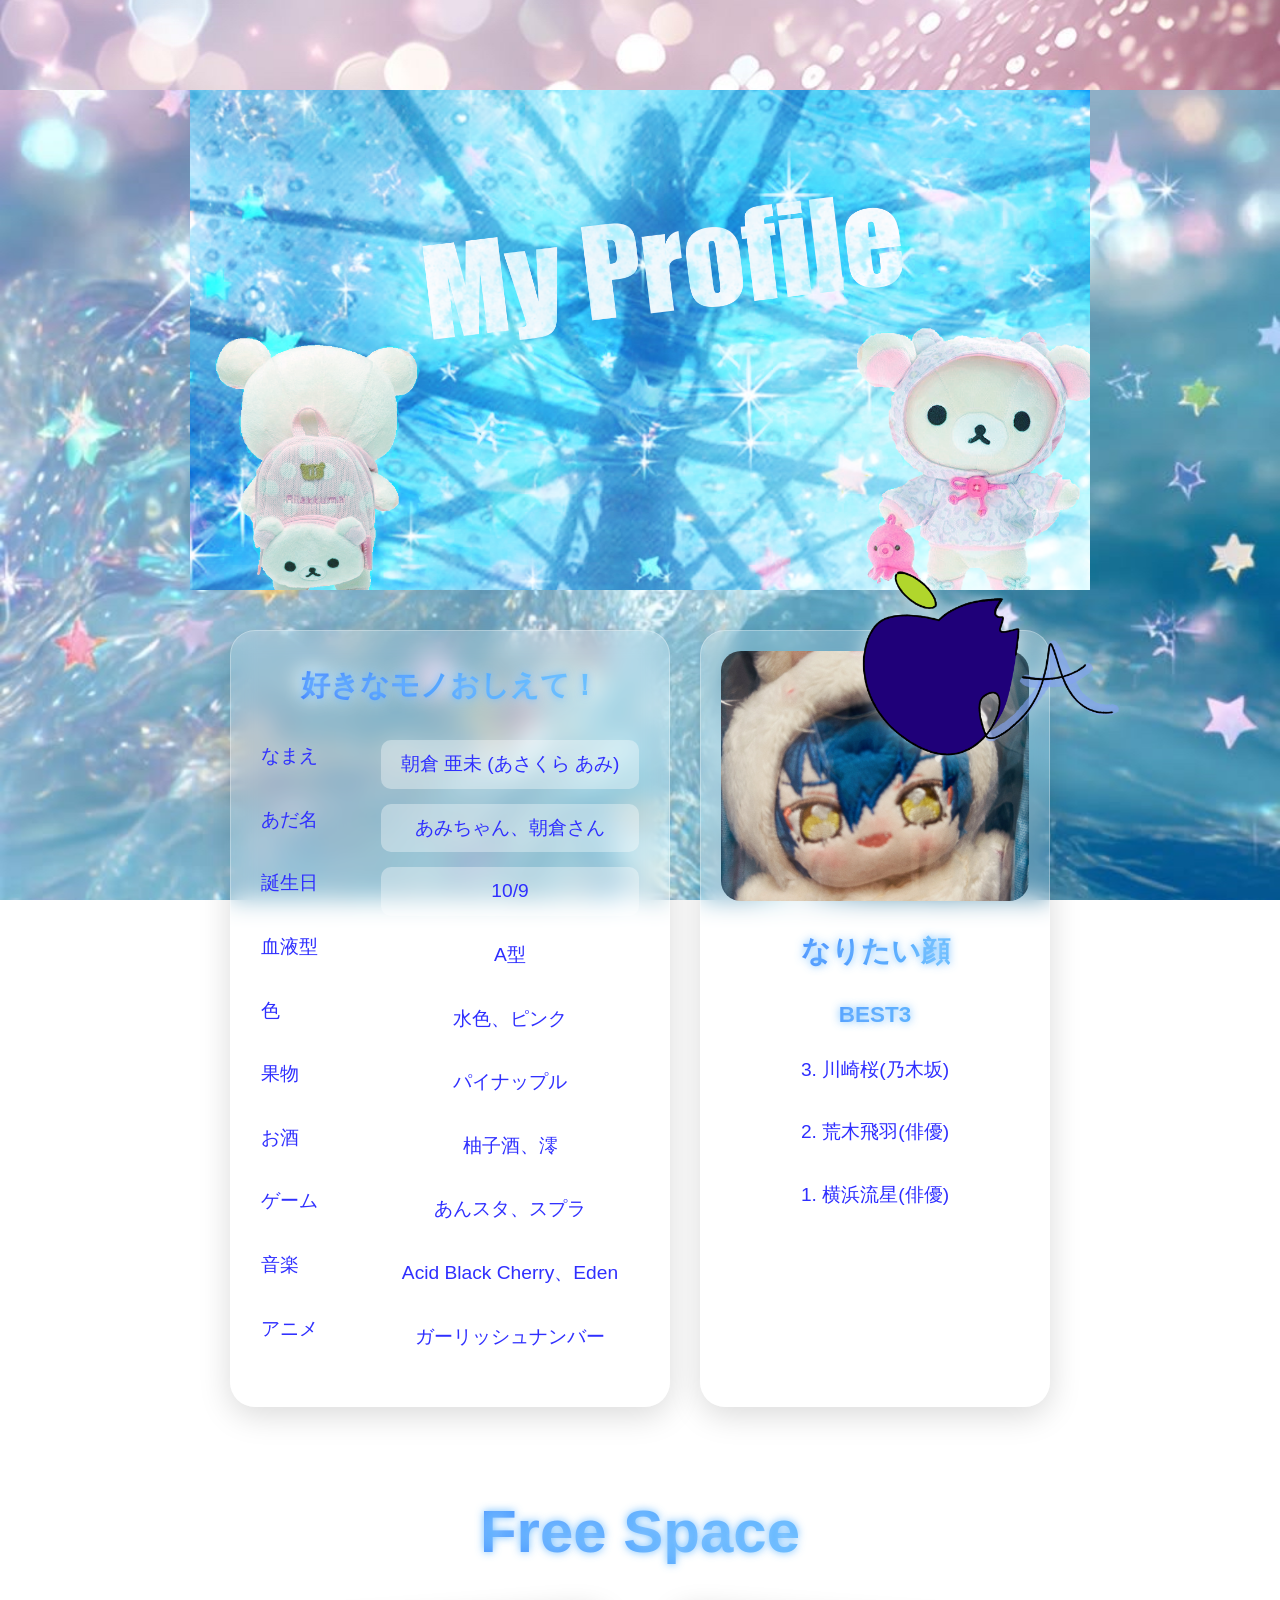
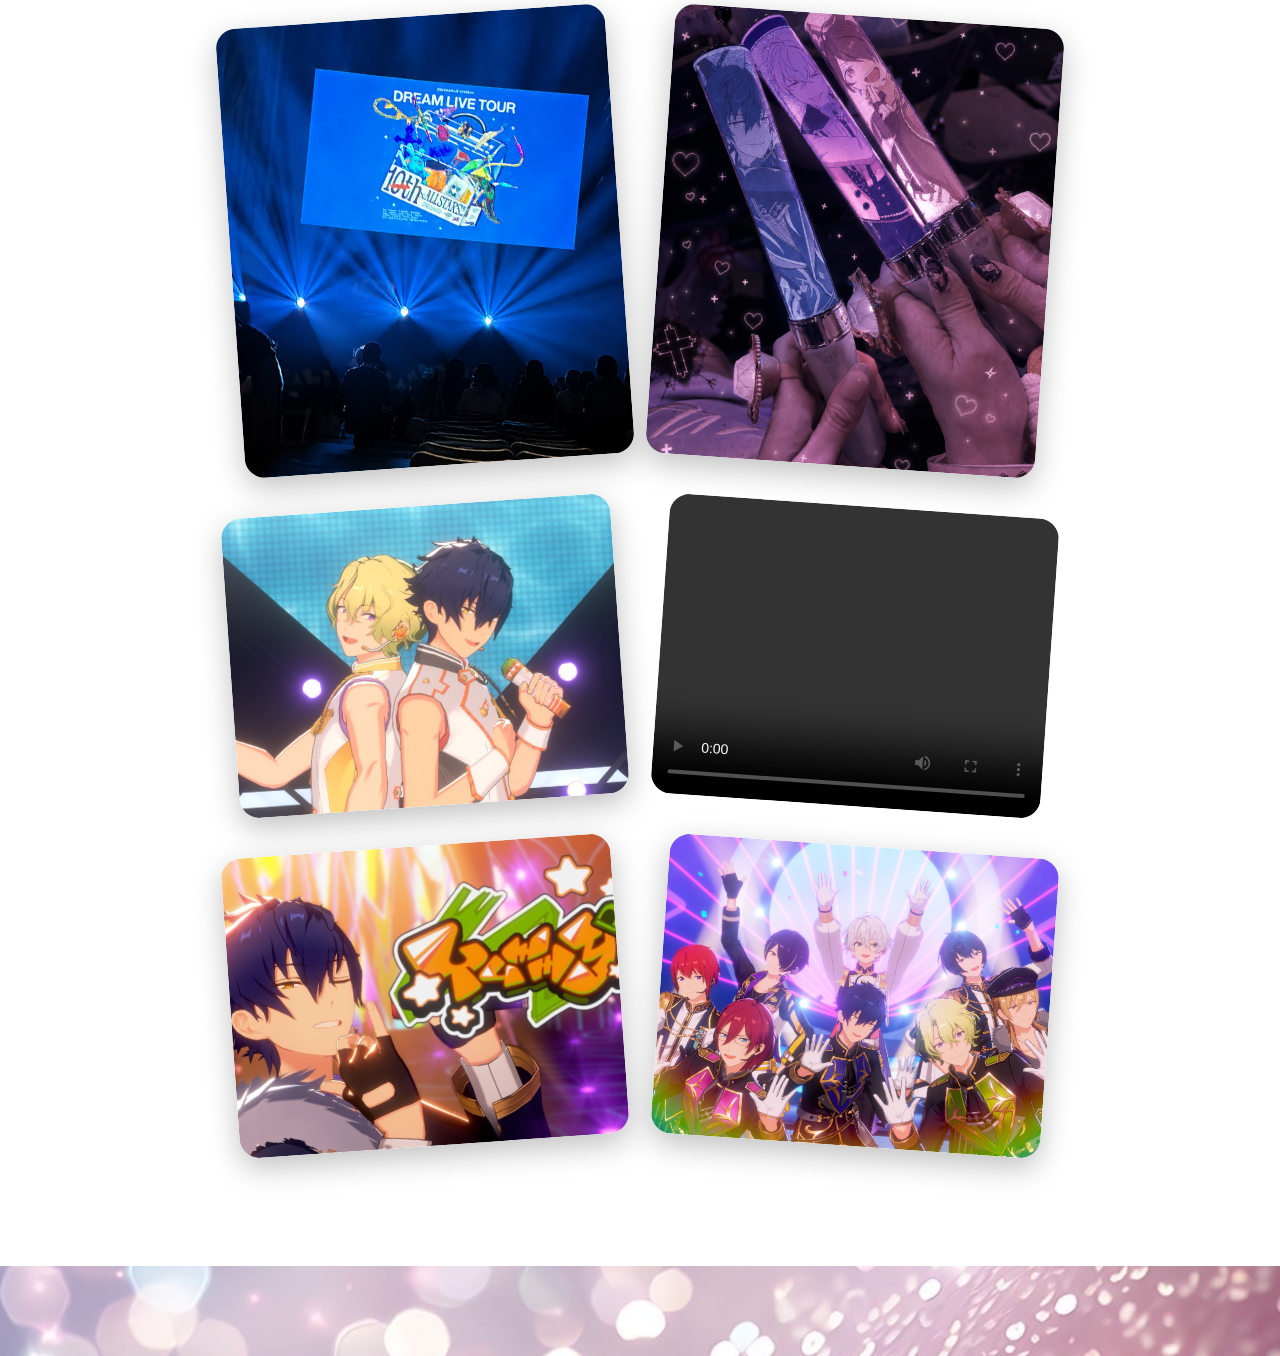
<file: student_asakura/index.html>
<!DOCTYPE html>
<html lang="ja">
<head>
<meta charset="UTF-8">
<meta name="viewport" content="width=device-width, initial-scale=1.0">
<title>My Profile</title>
<link rel="stylesheet" href="style.css">
<link rel="preconnect" href="https://fonts.googleapis.com">
<link rel="preconnect" href="https://fonts.gstatic.com" crossorigin>
<link href="https://fonts.googleapis.com/css2?family=M+PLUS+Rounded+1c:wght@400;700;800&display=swap" rel="stylesheet">
</head>

<body>

<div class="page">

<header class="header">

    <img src="images/Image (7).jpg" alt="">

</header>

    <section class="hero">

    <img src="images/main.png" alt="" class="hero-bg">
　　<img src="images/logo.png" style="width:200px;">


</section>
    <!-- プロフィールエリア -->
    <section class="profile-area">

        <div class="profile-card glass">

            <h2>好きなモノおしえて！</h2>
<div class="profile-list">

                <div class="row">
                    <span>なまえ</span>
                    <p>朝倉 亜未 (あさくら あみ)</p>
                </div>

                <div class="row">
                    <span>あだ名</span>
                    <p>あみちゃん、朝倉さん</p>
                </div>

                <div class="row">
                    <span>誕生日</span>
                    <p>10/9</p>
                </div>

                <div class="row">
                    <span>血液型</span>
                    <p>A型</p>
                </div>

                <div class="row">
                    <span>色</span>
                    <p>水色、ピンク</p>
                </div>

                <div class="row">
                    <span>果物</span>
                    <p>パイナップル</p>
                </div>

                <div class="row">
                    <span>お酒</span>
                    <p>柚子酒、澪</p>
                </div>

                <div class="row">
                    <span>ゲーム</span>
                    <p>あんスタ、スプラ</p>
                </div>

                <div class="row">
                    <span>音楽</span>
                    <p>Acid Black Cherry、Eden</p>
                </div>

                <div class="row">
                    <span>アニメ</span>
                    <p>ガーリッシュナンバー</p>
                </div>

            </div>
           
        </div>

        <!-- Favorite -->
        <div class="favorite-box glass">

            <img src="images/favorite.jpg" alt="">

            <h2>なりたい顔</h2>

            <div class="best3">

                <h3>BEST3</h3>

               <ul>
                    <li>3. 川崎桜(乃木坂)</li>
                    <li>2. 荒木飛羽(俳優)</li>
                    <li>1. 横浜流星(俳優)</li>
               </ul>
                

            </div>

        </div>

    </section>

    <!-- Free Space -->
    <section class="free-space">

        <h2>Free Space</h2>

        <div class="gallery">

        <div class="photo rotate-left">
    <img src="images/imagesphoto1.png" class="live">
   
        </div>

            <div class="photo rotate-right">
                <img src="images/53f78a11-e93c-46fc-a8f4-b58933ce1b68.png" class="penlight">
                
            </div>

            <div class="photo rotate-left">
                <img src="images/Image22.jpg">
                
            </div>

            <div class="photo rotate-right">
                <video src="images/MicrosoftTeams-video.mp4" controls></video>
                


            </div>

            <div class="photo rotate-left">
                <img src="images/Image (20).jpg">
                
            </div>

            <div class="photo rotate-right">
                <img src="images/Image 30.jpg">
               
            </div>

        </div>

    </section>

</div>

<!-- キラキラ -->
<div class="sparkle">
  <span>★</span>
  <span>☆</span>
  <span>★</span>
  <span>☆</span>
  <span>★</span>
  <span>☆</span>
  <span>★</span>
  <span>★</span>
  <span>★</span>
  <span>☆</span>
</div>

<script>
function createBunny(){

    const bunny = document.createElement("img");
    bunny.src = "images/Image (27).png";

    bunny.className = "bunny";

    bunny.style.left = Math.random() * 100 + "vw";

    // 少し大きめ
    const size = 70 + Math.random() * 30;
    bunny.style.width = size + "px";

    // ゆっくり落ちる（8～14秒）
    bunny.style.animationDuration = (8 + Math.random() * 6) + "s";

    document.getElementById("bunnies").appendChild(bunny);

    setTimeout(() => {
        bunny.remove();
    }, 15000);
}

setInterval(createBunny, 1000);
</script>
<div id="bunnies"></div>

<a href="#" class="page-image-link">
    <img src="images/logo.png" class="page-image" alt="ホームページ">
</a>


<footer class="footer">
    <img src="images/Image (7).jpg" alt="Footer">
</footer>

</body>
</html>
</file>
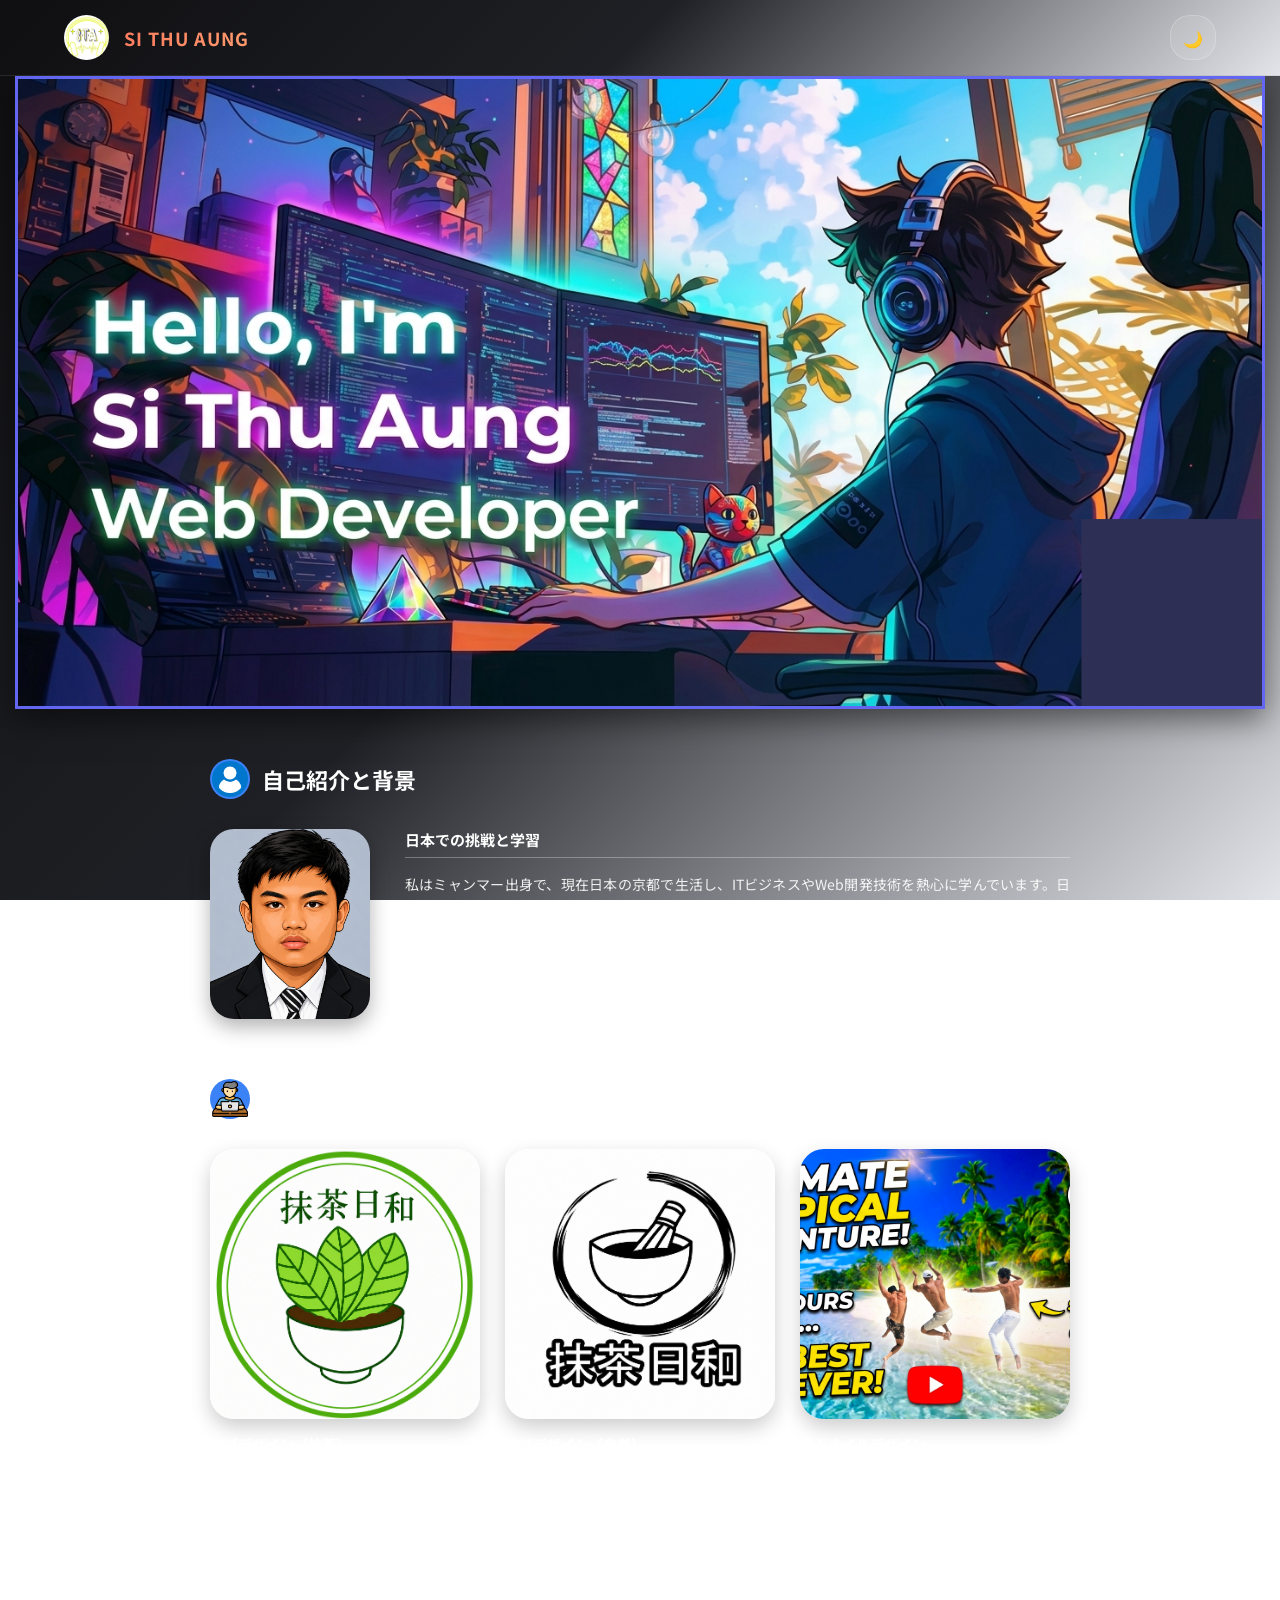
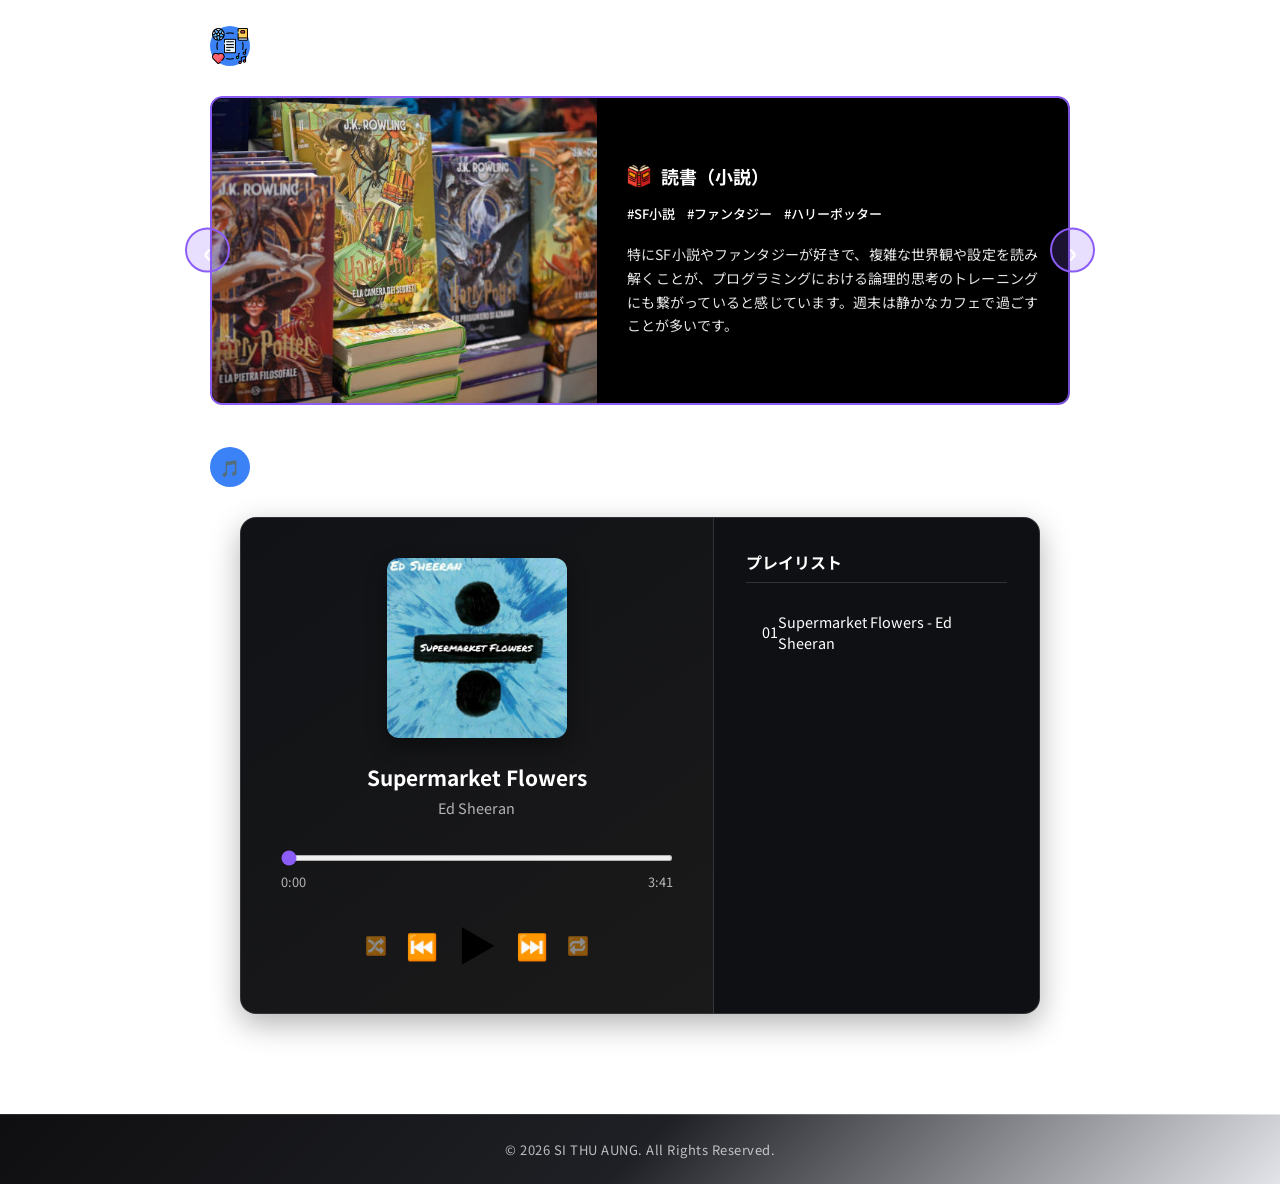
<file: student_SiThuAung/index.html>
<!DOCTYPE html>
<html lang="ja">
<head>
    <meta charset="UTF-8">
    <meta name="viewport" content="width=device-width, initial-scale=1.0">
    <title>Si Thu Aung - Portfolio</title>
    <script>document.documentElement.classList.add('js-enabled');</script>
    <link rel="stylesheet" href="css/style.css">
    <link rel="preconnect" href="https://fonts.googleapis.com">
    <link rel="preconnect" href="https://fonts.gstatic.com" crossorigin>
    <link href="https://fonts.googleapis.com/css2?family=Noto+Sans+JP:wght@400;500;700&display=swap" rel="stylesheet">
</head>
<body>
    <header class="main-header">
        <div class="header-container">
            <div class="logo-box">
                <img src="images/logo.png" alt="STA Logo">
            </div>
            <div class="header-name">SI THU AUNG</div>
        </div>
        <button id="theme-toggle" class="theme-btn" aria-label="Toggle Theme">
            <span class="mode-icon">🌙</span>
        </button>
    </header>

    <section class="hero-section">
        <div class="hero-image-wrapper">
            <img src="images/topimage.png" alt="Si Thu Aung - Web Developer" class="hero-bg">
        </div>
    </section>

    <div class="portfolio-container">
        <section class="profile-section">
            <div class="section-title-container">
                <div class="icon-circle">
                    <img src="images/logo1.png" alt="Profile Icon" class="title-icon">
                </div>
                <h2>自己紹介と背景</h2>
            </div>

            <div class="profile-content">
                <div class="profile-img-box">
                    <img src="images/profile.png" alt="Profile Image">
                </div>
                <div class="profile-text">
                    <h3>日本での挑戦と学習</h3>
                    <p>
                        私はミャンマー出身で、現在日本の京都で生活し、ITビジネスやWeb開発技術を熱心に学んでいます。日本に来てから、新しい文化や言語を学ぶことに日々挑戦しています。<br>
                        学習の主な焦点は、Webサイトの骨格を作るHTML/CSSと、動きや機能を与えるJavaScript、さらにC、Python、Javaなどのプログラミング言語です。開発を通じて、論理的な思考力と問題解決能力を磨いています。
                    </p>
                </div>
            </div>
        </section>
        <section class="works-section">
            <div class="section-title-container">
              <div class="icon-circle">
                    <img src="images/logo2.png" alt="Works Icon" class="title-icon">
                </div>
                <h2>作品</h2>
            </div>

            <div class="works-grid">
                <div class="work-item">
                    <div class="work-img-box">
                        <img src="images/work1.png" alt="ロゴデザイン（抹茶）">
                    </div>
                    <h4>ロゴデザイン（抹茶）</h4>
                    <p>Affinity Designerを使って抹茶のロゴを制作しました。シンプルで分かりやすいデザインを意識しています。</p>
                </div>

                <div class="work-item">
                    <div class="work-img-box">
                        <img src="images/work2.png" alt="自然のロゴデザイン">
                    </div>
                    <h4>ロゴデザイン（自然）</h4>
                    <p>自然をイメージしたロゴをデザインしました。色合いやバランスにこだわっています。</p>
                </div>

                <div class="work-item">
                    <div class="work-img-box">
                        <img src="images/work3.png" alt="サムネイルデザイン">
                    </div>
                    <h4>サムネイルデザイン</h4>
                    <p>動画用のサムネイルを作成しました。目を引くレイアウトとカラーを工夫しています。</p>
                </div>
            </div>
        </section>
        <section class="interests-section">
            <div class="divider-line"></div>
            
            <div class="section-title-container">
                <div class="icon-circle">
                    <img src="images/logo3.png" alt="Interests Icon" class="title-icon">
                </div>
                <h2>興味・趣味</h2>
            </div>

            <div class="slider-wrapper">
                <button class="slider-btn prev-btn" id="prev-slide" aria-label="Previous Slide">‹</button>

                <div class="slider-container">
                    <div class="slider-track" id="slider-track">
                        
                        
                        <div class="hobby-card">
                            <div class="hobby-img-box">
                                <img src="images/harrypotter.jpg" alt="読書">
                            </div>
                            <div class="hobby-info">
                                <div class="hobby-title">
                                    <img src="images/book.png" alt="Book Icon">
                                    <h3>読書（小説）</h3>
                                </div>
                                <div class="hobby-tags">
                                    <span>#SF小説</span>
                                    <span>#ファンタジー</span>
                                    <span>#ハリーポッター</span>
                                </div>
                                <p class="hobby-desc">
                                    特にSF小説やファンタジーが好きで、複雑な世界観や設定を読み解くことが、プログラミングにおける論理的思考のトレーニングにも繋がっていると感じています。週末は静かなカフェで過ごすことが多いです。
                                </p>
                            </div>
                        </div>

                        
                        <div class="hobby-card">
                            <div class="hobby-img-box">
                                <img src="images/One%20piece.jpg" alt="マンガ・アニメ">
                            </div>
                            <div class="hobby-info">
                                <div class="hobby-title">
                                    <img src="images/book.png" alt="Comic Icon">
                                    <h3>マンガ・アニメ</h3>
                                </div>
                                <div class="hobby-tags">
                                    <span>#ONE_PIECE</span>
                                    <span>#日本のカルチャー</span>
                                    <span>#リフレッシュ</span>
                                </div>
                                <p class="hobby-desc">
                                    日本のマンガやアニメも大好きで、特に「ONE PIECE」などの冒険物語にいつも刺激を受けています。物語を楽しみながら、日本語の日常会話や表現の勉強にも役立てています。
                                </p>
                            </div>
                        </div>

                    </div>
                </div>

                <button class="slider-btn next-btn" id="next-slide" aria-label="Next Slide">›</button>
            </div>
        </section>

        <section class="music-section">
            <div class="divider-line"></div>
            
            <div class="section-title-container">
                <div class="icon-circle music-zone-icon">🎵</div>
                <h2>Favorite Music</h2>
            </div>

            <div class="advanced-player-container">
                
                <div class="player-main-panel">
                    <div class="album-art-wrapper">
                        <img src="images/ed.jpg" alt="Album Art" id="player-album-art" class="album-art">
                        <div class="vinyl-record" id="vinyl-record"></div>
                    </div>
                    
                    <div class="player-meta">
                        <h3 id="track-title">Supermarket Flowers</h3>
                        <p id="track-artist">Ed Sheeran</p>
                    </div>

                    <div class="progress-area">
                        <input type="range" id="progress-bar" min="0" max="100" value="0">
                        <div class="time-stamps">
                            <span id="current-time">0:00</span>
                            <span id="duration-time">0:00</span>
                        </div>
                    </div>

                    <div class="player-controls-advanced">
                        <button id="audio-shuffle-btn" class="ctrl-sub-btn" aria-label="Shuffle">🔀</button>
                        <button id="audio-prev-btn" class="ctrl-main-btn" aria-label="Previous track">⏮️</button>
                        <button id="audio-play-btn" class="ctrl-main-btn play-trigger" aria-label="Play music">▶️</button>
                        <button id="audio-next-btn" class="ctrl-main-btn" aria-label="Next track">⏭️</button>
                        <button id="audio-repeat-btn" class="ctrl-sub-btn" aria-label="Repeat">🔁</button>
                    </div>
                </div>

                <div class="player-sidebar-playlist">
                    <h4>プレイリスト</h4>
                    <ul class="playlist-tracks" id="playlist-tracks">
                        <li class="active" data-src="images/Supermarket%20Flowers%20Lyrics%20-%20Ed%20Sheeran.mp3">
                            <span class="track-num">01</span>
                            <span class="track-name">Supermarket Flowers - Ed Sheeran</span>
                        </li>
                    </ul>
                </div>

            </div>

            <audio id="main-portfolio-audio" src="images/Supermarket%20Flowers%20Lyrics%20-%20Ed%20Sheeran.mp3" loop></audio>
        </section>
    </div>
    
    <footer class="main-footer">
        <p>&copy; 2026 SI THU AUNG. All Rights Reserved.</p>
    </footer>

    <script>
        const toggleBtn = document.getElementById('theme-toggle');
        const icon = toggleBtn.querySelector('.mode-icon');

        toggleBtn.addEventListener('click', () => {
            document.body.classList.toggle('light-mode');
            icon.textContent = document.body.classList.contains('light-mode') ? '☀️' : '🌙';
        });

        const track = document.getElementById('slider-track');
        const nextBtn = document.getElementById('next-slide');
        const prevBtn = document.getElementById('prev-slide');
        const sliderWrapper = document.querySelector('.slider-wrapper');
        const slideCount = track.children.length;
        let index = 0;
        let autoSlideTimer;

        function showSlide(newIndex) {
            index = (newIndex + slideCount) % slideCount;
            track.style.transform = `translateX(-${index * 100}%)`;
        }

        function startAutoSlide() {
            clearInterval(autoSlideTimer);
            autoSlideTimer = setInterval(() => showSlide(index + 1), 6000);
        }

        nextBtn.addEventListener('click', () => {
            showSlide(index + 1);
            startAutoSlide();
        });

        prevBtn.addEventListener('click', () => {
            showSlide(index - 1);
            startAutoSlide();
        });

        sliderWrapper.addEventListener('mouseenter', () => clearInterval(autoSlideTimer));
        sliderWrapper.addEventListener('mouseleave', startAutoSlide);
        startAutoSlide();
        const audio = document.getElementById('main-portfolio-audio');
        const playBtn = document.getElementById('audio-play-btn');
        const vinyl = document.getElementById('vinyl-record');
        const albumWrapper = document.querySelector('.album-art-wrapper');
        const progressBar = document.getElementById('progress-bar');
        const currentTimeSpan = document.getElementById('current-time');
        const durationTimeSpan = document.getElementById('duration-time');

        function formatTime(seconds) {
            if (!Number.isFinite(seconds)) return '0:00';
            const minutes = Math.floor(seconds / 60);
            const remainingSeconds = Math.floor(seconds % 60).toString().padStart(2, '0');
            return `${minutes}:${remainingSeconds}`;
        }

        playBtn.addEventListener('click', () => {
            if (audio.paused) {
                audio.play().then(() => {
                    playBtn.textContent = '⏸️';
                    playBtn.setAttribute('aria-label', 'Pause music');
                    playBtn.classList.add('playing');
                    vinyl.classList.add('rotating');
                    albumWrapper.classList.add('playing');
                }).catch(error => {
                    console.log('Audio play failed:', error);
                });
            } else {
                audio.pause();
                playBtn.textContent = '▶️';
                playBtn.setAttribute('aria-label', 'Play music');
                playBtn.classList.remove('playing');
                vinyl.classList.remove('rotating');
                albumWrapper.classList.remove('playing');
            }
        });

        audio.addEventListener('timeupdate', () => {
            if (audio.duration) {
                progressBar.value = (audio.currentTime / audio.duration) * 100;
                currentTimeSpan.textContent = formatTime(audio.currentTime);
            }
        });

        audio.addEventListener('loadedmetadata', () => {
            durationTimeSpan.textContent = formatTime(audio.duration);
        });

        audio.addEventListener('ended', () => {
            playBtn.textContent = '▶️';
            playBtn.classList.remove('playing');
            vinyl.classList.remove('rotating');
            albumWrapper.classList.remove('playing');
        });

        progressBar.addEventListener('input', () => {
            if (audio.duration) {
                audio.currentTime = (progressBar.value / 100) * audio.duration;
            }
        });
        const revealTargets = document.querySelectorAll(
            '.profile-section, .works-section, .interests-section, .music-section, .main-footer'
        );

        revealTargets.forEach(element => element.classList.add('scroll-reveal'));

        document.querySelectorAll('.work-item').forEach((item, itemIndex) => {
            item.style.setProperty('--reveal-delay', `${itemIndex * 120}ms`);
        });

        const revealObserver = new IntersectionObserver((entries, observer) => {
            entries.forEach(entry => {
                if (entry.isIntersecting) {
                    entry.target.classList.add('is-visible');
                    observer.unobserve(entry.target);
                }
            });
        }, {
            threshold: 0.14,
            rootMargin: '0px 0px -45px 0px'
        });

        revealTargets.forEach(element => revealObserver.observe(element));
        window.requestAnimationFrame(() => {
            document.body.classList.add('page-ready');
        });
    </script>
    
</body>
</html>
</file>
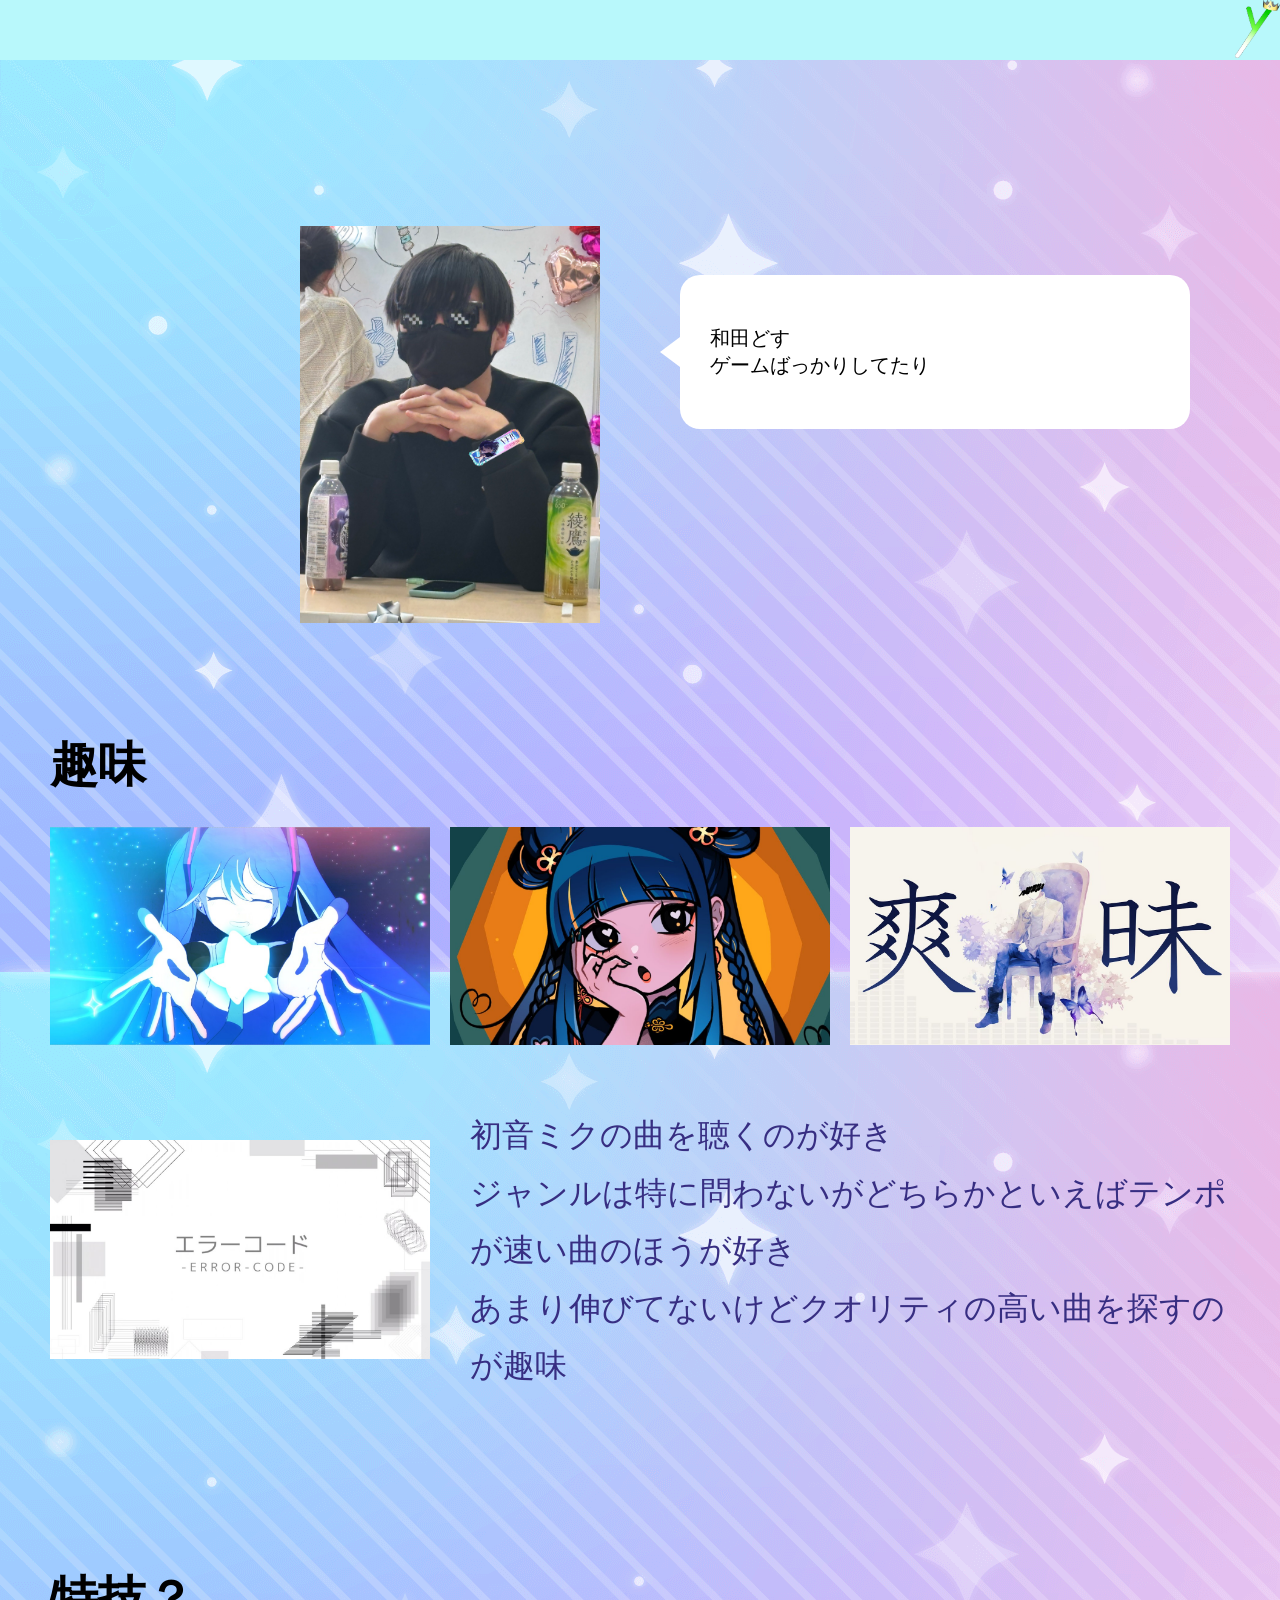
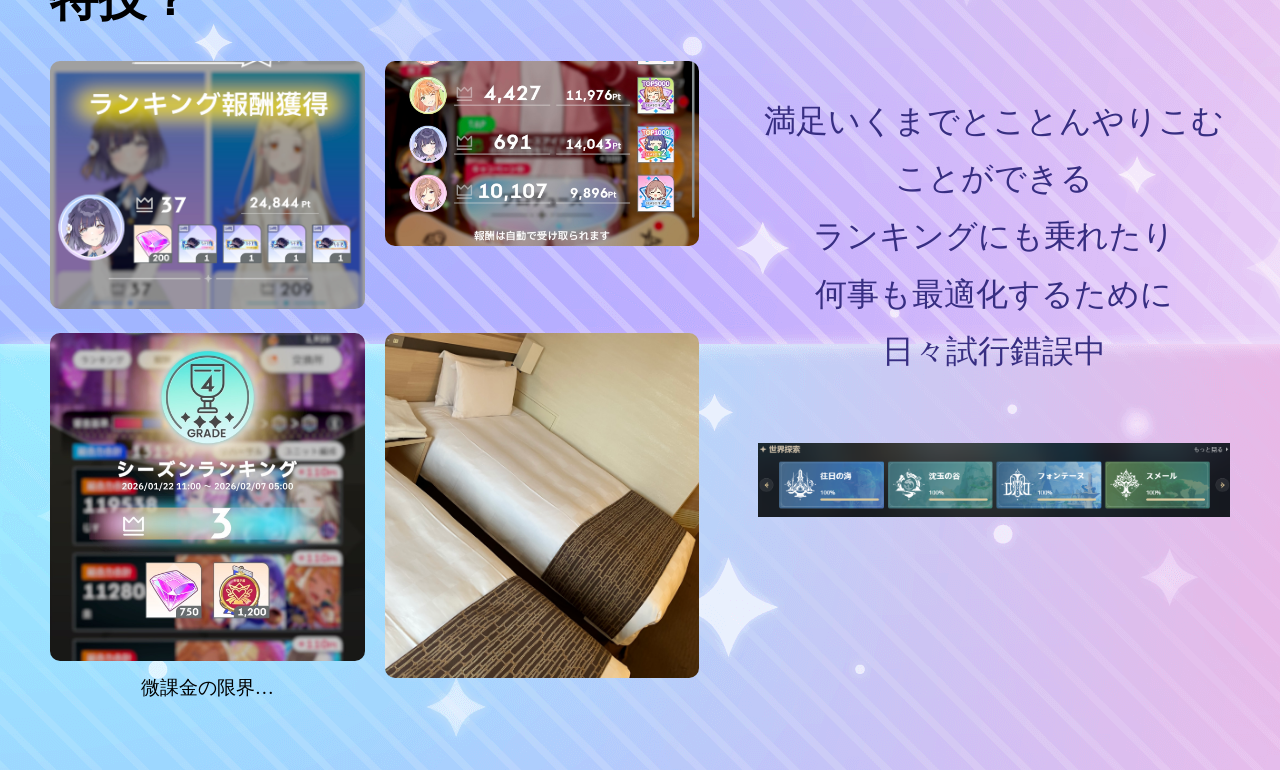
<file: student_wada/index.html>
<!DOCTYPE html>
<html lang="ja">
<head>
  <meta charset="UTF-8">
  <meta name="viewport" content="width=device-width, initial-scale=1.0">
  <title>自己紹介</title>
  <link rel="stylesheet" href="style.css">
</head>
<body>
  <div class="wrapper">
  <header>
    <h1>
      <img src="images/logo.png" alt="ロゴ">
    </h1>
    <div class="profile">
      <p>
        <img src="images/kao.png" alt="ヒーローイメージ">
      </p>

      <div class="speech">
        <p>
          和田どす<br>
          ゲームばっかりしてたり
        </p>
      </div>
    </div>
  </header> <main>
    <section class="hobby">
      <h2>趣味</h2>
      <div class="hobby-images">
        <a href="https://www.youtube.com/watch?v=wYlH_sR-8cA&list=RDwYlH_sR-8cA&start_radio=1" target="_blank">
          <img src="images/abelia.jpg" alt="楽曲1">
        </a>
        <a href="https://www.youtube.com/watch?v=-eDYT_20YhM&list=RD-eDYT_20YhM&start_radio=1" target="_blank">
          <img src="images/WARD%20ROMANCE.jpg" alt="楽曲2">
        </a>
        <a href="https://www.youtube.com/watch?v=dPMYjFmNxes&list=RDdPMYjFmNxes&start_radio=1" target="_blank">
          <img src="images/soumai.jpg" alt="楽曲3">
        </a>
      </div>
      
      <div class="hobby-content">
        <a href="https://www.youtube.com/watch?v=Ohxod1nuqvA&list=RDOhxod1nuqvA&start_radio=1" target="_blank">
          <img src="images/errorcode.jpg" alt="楽曲4">
        </a>

        <div class="hobby-text">
          <p>
            初音ミクの曲を聴くのが好き<br>
            ジャンルは特に問わないがどちらかといえばテンポが速い曲のほうが好き<br>
            あまり伸びてないけどクオリティの高い曲を探すのが趣味
          </p>
        </div>
      </div>
    </section>
    
    <section class="skill">
      <h2>特技？</h2>

        <div class="skill-container">

          <div class="skill-left">

      <div class="skill-box">
        <img src="images/37.png" alt="ランキング">
      </div>

      <div class="skill-box">
        <img src="images/691.jpg" alt="スコア">
      </div>

      <div class="skill-box">
        <img src="images/3i.jpg" alt="シーズンランキング">
        <p>微課金の限界…</p>
      </div>

      <div class="skill-box">
        <img src="images/bed.jpg" alt="ホテル">
      </div>

        </div>

      <div class="skill-right">
      <p>
        満足いくまでとことんやりこむことができる<br>
        ランキングにも乗れたり<br>
        何事も最適化するために<br>
        日々試行錯誤中
      </p>

      <img src="images/ziman.png" alt="ゲーム画面">
        </div>

      </div>
    </section>
  </main>
  </div>
</body>
</html>
</file>
<file: student_asakura/style.css>
html {
    scroll-behavior: smooth;
}
*{
    margin:0;
    padding:0;
    box-sizing:border-box;
}

body{
    font-family:"Yu Gothic",sans-serif;

    background:
    url(images/Image2.jpg) center/cover fixed;
    color:#2f2fff;

    margin: 0;
    padding: 0;
 width: 100%;
}

.page{
    max-width:900px;
    margin:auto;
}

/* ヘッダー */

.header{
    width: 100%;
    height: 90px;      /* ←高さ固定 */
    overflow: hidden;
}

.header img{
    width: 100%;       /* ←横いっぱい */
    height: 100%;      /* ←高さも合わせる */
    object-fit: cover; /* ←これが超重要（縦伸び防止） */
    display: block;
}

.header{
    width: 100vw;
    margin-left: calc(50% - 50vw);
}
.hero{
    position:relative;
    height:500px;
    overflow:hidden;
}

.hero img{
    width:100%;
    height:100%;
    object-fit:cover;
}

.hero h1{
    position:absolute;
    top:50%;
    left:50%;
    transform:translate(-50%,-50%);

    font-size:80px;
    color:white;
    font-weight:300;
    text-shadow:0 0 20px white;
}

/* ガラス風 */

.glass{
    background:rgba(255,255,255,0.18);

    backdrop-filter:blur(12px);

    border:1px solid rgba(255,255,255,0.3);

    border-radius:25px;

    box-shadow:
    0 8px 32px rgba(0,0,0,.15);
}

/* プロフィール */

.profile-area{
    display:grid;
    grid-template-columns:1fr 350px;
    gap:30px;

    padding:40px;
}

.profile-card{
    padding:30px;
}

.profile-card h2{
    text-align:center;
    margin-bottom:30px;
}

.row{
    display:flex;
    margin-bottom:15px;
}

.row span{
    width:120px;
}

.row p{
    flex:1;
    background:rgba(255,255,255,.35);
    padding:8px;
    border-radius:10px;
    text-align:center;
}

/* Favorite */

.favorite-box{
    padding:20px;
    text-align:center;
}

.favorite-box img{
    width:100%;
    height:250px;
    object-fit:cover;

    border-radius:20px;
    margin-bottom:15px;
}

.best3{
    margin-top:20px;
}

.best3 ul{
    list-style:none;
}

.best3 li{
    background:rgba(255,255,255,.4);
    padding:10px;
    margin:10px 0;
    border-radius:10px;
}

/* Free Space */

.free-space{
    padding:50px 40px 100px;
}

.free-space h2{
    text-align:center;
    color:white;
    font-size:60px;
    margin-bottom:50px;
}

/* ギャラリー */

.gallery{
    display:grid;
    grid-template-columns:repeat(2,1fr);
    gap:40px;
}

.photo{
    position:relative;
}

.photo img{
    width:100%;
    height:300px;
    object-fit:cover;

    display:block;

    border-radius:20px;

    box-shadow:
    0 10px 30px rgba(0,0,0,.25);
}

.photo img.penlight{
    height:450px;
}

.photo video{
    width:100%;
    height:300px;
    object-fit:cover;
    border-radius:20px;
    display:block;
}
ss
.photo span{

    position:absolute;
    top:-15px;
    left:10px;

    padding:10px 20px;

    background:rgba(180,140,255,.5);

    backdrop-filter:blur(8px);

    color:white;

    border-radius:30px;
}

.rotate-left{
    transform:rotate(-4deg);
}

.rotate-right{
    transform:rotate(4deg);
}

/* スマホ */

@media(max-width:768px){

    .profile-area{
        grid-template-columns:1fr;
    }

    .gallery{
        grid-template-columns:1fr;
    }

    .hero{
        height:300px;
    }

    .hero h1{
        font-size:50px;
    }

}
.photo img.live{
    height:450px;
    object-fit:cover;
}

.footer{
    width:100%;
    height:90px;
    overflow:hidden;
    margin-top:20px;
}

.footer img{
    width:100%;
    height:100%;
    object-fit:cover;
    display:block;
}

/* キラキラ全体 */
.sparkle{
    position:fixed;
    top:0;
    left:0;
    width:100%;
    height:100%;
    pointer-events:none;
    overflow:hidden;
    z-index:9999;
}

/* 星 */
.sparkle span{
    position:absolute;
    top:-50px;
    color:#ffffff;
    text-shadow:
        0 0 5px #fff,
        0 0 10px #b8f7ff,
        0 0 20px #7ee8ff;
    font-size:20px;
    animation:fall linear infinite;
}

/* 位置と時間 */
.sparkle span:nth-child(1){
    left:5%;
    animation-duration:7s;
    animation-delay:0s;
}
.sparkle span:nth-child(2){
    left:15%;
    animation-duration:9s;
    animation-delay:2s;
}
.sparkle span:nth-child(3){
    left:28%;
    animation-duration:8s;
}
.sparkle span:nth-child(4){
    left:40%;
    animation-duration:10s;
}
.sparkle span:nth-child(5){
    left:55%;
    animation-duration:7.5s;
}
.sparkle span:nth-child(6){
    left:68%;
    animation-duration:9s;
}
.sparkle span:nth-child(7){
    left:77%;
    animation-duration:8.5s;
}
.sparkle span:nth-child(8){
    left:86%;
    animation-duration:10s;
}
.sparkle span:nth-child(9){
    left:93%;
    animation-duration:7s;
}
.sparkle span:nth-child(10){
    left:50%;
    animation-duration:11s;
}

/* アニメーション */
@keyframes fall{
    0%{
        transform:translateY(-50px) rotate(0deg);
        opacity:0;
    }
    10%{
        opacity:1;
    }
    100%{
        transform:translateY(110vh) rotate(360deg);
        opacity:0;
    }
}
.page-image{
    position: fixed;
    right: 20px;      /* 右からの位置 */
    bottom: 80px;     /* フッターの上に浮かせる */

    width: 500px;     /* サイズ（ここ調整） */
    height: auto;
    
    z-index: 999;

    /* かわいくする */
    filter: drop-shadow(0 0 10px rgba(255,255,255,0.6));

    animation: float 3s ease-in-out infinite;
}

/* ふわふわ動く */
@keyframes float{
    0%,100%{ transform: translateY(0); }
    50%{ transform: translateY(-15px); }
}

.photo video{
    transition: transform 0.35s ease, filter 0.35s ease, box-shadow 0.35s ease;
    cursor: pointer;
}

/* ホバーでキラキラ強化 */
.photo video:hover{
    transform: scale(1.08);

    filter: brightness(1.2) contrast(1.1);

    box-shadow:
        0 0 10px #ffffff,
        0 0 20px #7ddcff,
        0 0 40px #b3f0ff,
        0 0 60px #e0f7ff;

    animation: sparkleGlow 1.5s infinite alternate;
}
h2,h3{
    background: linear-gradient(90deg,#1F5FFF,#4FAEFF,#9EE8FF,#FFFFFF);
    background-size: 200% auto;
    -webkit-background-clip: text;
    -webkit-text-fill-color: transparent;

    text-shadow:
        0 0 8px rgba(79,174,255,.8),
        0 0 18px rgba(255,255,255,.9);

    animation: shine 3s linear infinite;
}

@keyframes shine{
    from{
        background-position: 0% center;
    }
    to{
        background-position: 200% center;
    }
}
.glass{
    transition: all .3s ease;
}

.glass:hover{
    transform: translateY(-8px);
    box-shadow:
        0 15px 40px rgba(120,190,255,.35);
}
.glass{
    transition: all .3s ease;
}
.glass{
    position:relative;
    overflow:hidden;
}

.photo img{
    transition:.35s;
}

.photo img:hover{
    transform:scale(1.05);
    filter:brightness(1.08);

    box-shadow:
        0 0 12px #fff,
        0 0 25px #7ddcff;
}
#bunnies{
    position: fixed;
    inset: 0;
    pointer-events: none;
    overflow: hidden;
    z-index: 999;
}

.bunny{
    position: absolute;
    top: -100px;
    width: 30px;
    animation: fall linear forwards;
}

@keyframes fall{
    from{
        transform: translateY(-100px) rotate(0deg);
    }
    to{
        transform: translateY(110vh) rotate(360deg);
    }
}
/* プロフィールエリア内の見出し（h2, h3）以外の文字を一括で少し大きくする */
.profile-area div, 
.profile-area span, 
.profile-area p, 
.profile-area li {
    font-size: 1.2rem; 
    line-height: 1.7;  
}
/* --- りんごロゴのリンク設定 --- */
.page-image-link {
    position: fixed;
    right: 20px;      /* 右からの位置 */
    bottom: 80px;     /* フッターの上に浮かせる */
    z-index: 999;
    
    /* 元の画像にかかっていたアニメーションをリンク側に移す */
    animation: float 3s ease-in-out infinite;
    display: inline-block;
}

/* リンクで囲んだので、元の画像の固定位置を解除してサイズだけ指定 */
.page-image {
    position: static; 
    width: 500px;     /* サイズ調整 */
    height: auto;
    filter: drop-shadow(0 0 10px rgba(255,255,255,0.6));
    transition: filter 0.3s ease;
}

/* りんごロゴにマウスが乗ったときの演出（さらにキラキラ光る） */
.page-image-link:hover .page-image {
    filter: drop-shadow(0 0 20px rgba(125, 220, 255, 0.9)) brightness(1.2);
    cursor: pointer;
}
</file>
<file: student_SiThuAung/css/style.css>
:root {
    --card-bg: #111216;
    --border-color: rgba(255, 255, 255, 0.14);
    --text-muted: rgba(255, 255, 255, 0.68);
    --accent-color: #8b5cf6;
}


* {
    margin: 0;
    padding: 0;
    box-sizing: border-box;
    font-family: 'Noto Sans JP', sans-serif;
}

body {
    background: linear-gradient(135deg, #0f0f11 0%, #1f2025 50%, #e2e4e9 100%);
    background-attachment: fixed;
    color: #ffffff;
    display: flex;
    flex-direction: column;
    align-items: center;
}


.main-header {
    width: 100%;
    background: linear-gradient(135deg, #0f0f11 0%, #1f2025 50%, #e2e4e9 100%);
    padding: 15px 5%; 
    display: flex;
    justify-content: flex-start; 
    border-bottom: 1px solid rgba(255, 255, 255, 0.1);
}

.header-container {
    width: 100%;
    max-width: 1000px;
    display: flex;
    align-items: center;
    gap: 15px;
}

.logo-box {
    width: 45px;
    height: 45px;
    border-radius: 50%;
    overflow: hidden;
    background-color: #fff;
}

.logo-box img {
    width: 100%;
    height: 100%;
    object-fit: cover;
}

.header-name {
    font-size: 18px;
    font-weight: 700;
    letter-spacing: 1px;
    background: linear-gradient(to right, #ff7e5f, #feb47b);
    -webkit-background-clip: text;
    -webkit-text-fill-color: transparent;
}


.hero-section {
    width: 100%;
    max-width: 100%;
    margin: 0 0 50px 0;
    padding: 0 15px;
}

.hero-image-wrapper {
    position: relative;
    width: 100%;
    border-radius: 0;
    overflow: hidden;
    box-shadow: 0 10px 30px rgba(0, 0, 0, 0.5);
    border: 3px solid #6366f1;
}

.hero-bg {
    width: 100%;
    height: auto;
    display: block;
}

.hero-text-overlay {
    position: absolute;
    left: 5%;
    bottom: 15%;
    color: #ffffff;
    text-shadow: 2px 2px 10px rgba(0, 0, 0, 0.8);
}

.hero-text-overlay h1 {
    font-size: clamp(24px, 5vw, 48px);
    font-weight: 700;
    line-height: 1.2;
}

.highlight-name {
    background: linear-gradient(to right, #00f2fe, #4facfe);
    -webkit-background-clip: text;
    -webkit-text-fill-color: transparent;
    filter: drop-shadow(0 0 10px rgba(0,242,254,0.6));
}

.title-text {
    background: linear-gradient(to right, #b1ffcb, #a2e7ef);
    -webkit-background-clip: text;
    -webkit-text-fill-color: transparent;
    filter: drop-shadow(0 0 10px rgba(177,255,203,0.6));
}


.portfolio-container {
    width: 100%;
    max-width: 900px;
    padding: 0 20px 60px 20px;
}

.section-title-container {
    display: flex;
    align-items: center;
    gap: 12px;
    margin-bottom: 30px;
}

.title-icon {
    width: 36px;
    height: auto;
}

.icon-circle {
    width: 40px;
    height: 40px;
    background-color: #3b82f6;
    border-radius: 50%;
    display: flex;
    align-items: center;
    justify-content: center;
}

h2 {
    font-size: 22px;
    font-weight: 700;
}


.profile-section {
    margin-bottom: 60px;
}

.profile-content {
    display: flex;
    gap: 35px;
    align-items: flex-start;
}

.profile-img-box {
    width: 160px;
    height: 190px;
    flex-shrink: 0;
    border-radius: 24px;
    overflow: hidden;
    box-shadow: 0 8px 20px rgba(0,0,0,0.3);
  
}

.profile-img-box img {
    width: 100%;
    height: 100%;
    object-fit: cover;
  transition: transform 0.3s ease, filter 0.3s ease;
}
.profile-img-box:hover img {
    transform: scale(1.08); 
    filter: brightness(1.1); 
}
.profile-text {
    flex-grow: 1;
}

.profile-text h3 {
    font-size: 15px;
    font-weight: 700;
    margin-bottom: 15px;
    position: relative;
    padding-bottom: 8px;
}

.profile-text h3::after {
    content: '';
    position: absolute;
    left: 0;
    bottom: 0;
    width: 100%;
    height: 1px;
    background-color: rgba(255, 255, 255, 0.4);
}

.profile-text p {
    font-size: 14px;
    line-height: 1.7;
    color: rgba(255, 255, 255, 0.9);
    text-align: justify;
}


.works-section {
    margin-bottom: 60px;
}

.works-grid {
    display: flex;
    justify-content: space-between;
    gap: 25px;
}

.work-item {
    flex: 1;
    display: flex;
    flex-direction: column;
    transition: transform 0.35s ease, filter 0.35s ease;
}

.work-img-box {
    width: 100%;
    aspect-ratio: 1 / 1;
    border-radius: 24px;
    overflow: hidden;
    margin-bottom: 15px;
    background-color: #ffffff;
    box-shadow: 0 8px 20px rgba(0,0,0,0.2);
}

.work-img-box img {
    width: 100%;
    height: 100%;
    object-fit: cover;
  transition: transform 0.3s ease, filter 0.3s ease;
}
.work-img-box:hover img {
    transform: scale(1.08); 
    filter: brightness(1.1); 
}
.work-item h4 {
    font-size: 14px;
    font-weight: 700;
    margin-bottom: 12px;
}

.work-item p {
    font-size: 12px;
    line-height: 1.6;
    color: rgba(255, 255, 255, 0.8);
}
.work-item:hover {
    transform: translateY(-5px); 
}
.divider-line {
    width: 100%;
    height: 1px;
    border-top: 2px dashed rgba(255, 255, 255, 0.3); 
    margin-bottom: 40px;
  transition: transform 0.3s ease, box-shadow 0.3s ease;
}

.hobby-card {
    display: flex;
    width: 100%;
    background-color: #000000; 
    border: 2px solid #8b5cf6; 
    border-radius: 12px;
    overflow: hidden;
    box-shadow: 0 10px 25px rgba(0,0,0,0.4);
  transition: transform 0.3s ease, box-shadow 0.3s ease;
}
.hobby-card:hover {
    transform: translateY(-3px);
    box-shadow: 0 15px 30px rgba(139, 92, 246, 0.4); 
}
.hobby-img-box {
    width: 45%; 
    flex-shrink: 0;
}

.hobby-img-box img {
    width: 100%;
    height: 100%;
    object-fit: cover;
  transition: transform 0.4s ease, filter 0.3s ease;
}
.hobby-img-box:hover img {
    transform: scale(1.05); 
    filter: contrast(1.05); 
}
.hobby-info {
    padding: 30px;
    display: flex;
    flex-direction: column;
    justify-content: center;
}

.hobby-title {
    display: flex;
    align-items: center;
    gap: 10px;
    margin-bottom: 15px;
}

.hobby-title img {
    width: 24px;
    height: auto;
}

.hobby-title h3 {
    font-size: 18px;
    font-weight: 700;
}

.hobby-tags {
    display: flex;
    gap: 12px;
    margin-bottom: 20px;
}

.hobby-tags span {
    font-size: 13px;
    font-weight: 500;
    color: #ffffff;
}

.hobby-desc {
    font-size: 14px;
    line-height: 1.7;
    color: rgba(255, 255, 255, 0.9);
    text-align: justify;
}


.main-footer {
    width: 100%;
    background: linear-gradient(135deg, #0f0f11 0%, #1f2025 50%, #e2e4e9 100%);
    padding: 25px;
    text-align: center;
    border-top: 1px solid rgba(255, 255, 255, 0.1);
    margin-top: 40px;
}

.main-footer p {
    font-size: 13px;
    color: rgba(255, 255, 255, 0.7);
    letter-spacing: 0.5px;
}
.theme-btn {
    margin-left: auto; 
    background: rgba(255, 255, 255, 0.1);
    border: 1px solid rgba(255, 255, 255, 0.2);
    padding: 8px 12px;
    border-radius: 20px;
    cursor: pointer;
    color: #fff;
    font-size: 16px;
    transition: all 0.3s ease;
    display: flex;
    align-items: center;
    justify-content: center;
}

.theme-btn:hover {
    background: rgba(255, 255, 255, 0.2);
    transform: scale(1.05);
}



body.light-mode {
    background: linear-gradient(135deg, #f4f5f7 0%, #e2e4e9 50%, #ffffff 100%);
    color: #1f2025; 
}

body.light-mode .main-header {
    background-color: #ffffff;
    border-bottom: 1px solid rgba(0, 0, 0, 0.1);
}

body.light-mode .theme-btn {
    background: rgba(0, 0, 0, 0.05);
    border: 1px solid rgba(0, 0, 0, 0.1);
    color: #000;
}

body.light-mode p, 
body.light-mode .work-item p,
body.light-mode .hobby-desc {
    color: #4a4b50; 
}

body.light-mode h2,
body.light-mode .work-item h4,
body.light-mode .hobby-title h3 {
    color: #000000;
}

body.light-mode .hobby-card {
    background-color: #ffffff; 
    border: 2px solid #6366f1;  
    box-shadow: 0 10px 25px rgba(0,0,0,0.05);
}

body.light-mode .hobby-tags span {
    color: #4f46e5; 
}

body.light-mode .divider-line {
    border-top: 2px dashed rgba(0, 0, 0, 0.2);
}

body.light-mode .main-footer {
    background: #e2e4e9;
    border-top: 1px solid rgba(0, 0, 0, 0.1);
}

body.light-mode .main-footer p {
    color: #555;
}

.slider-wrapper {
    position: relative;
    display: flex;
    align-items: center;
    width: 100%;
}

.slider-container {
    width: 100%;
    overflow: hidden; 
    border-radius: 12px;
}

.slider-track {
    display: flex;
    width: 100%;
    transition: transform 0.5s cubic-bezier(0.4, 0, 0.2, 1); 
}

.hobby-card {
    flex: 0 0 100%; 
    display: flex;
    background-color: #000000;
    border: 2px solid #8b5cf6;
    overflow: hidden;
    box-shadow: 0 10px 25px rgba(0,0,0,0.4);
}


.slider-btn {
    position: absolute;
    top: 50%;
    transform: translateY(-50%);
    width: 45px;
    height: 45px;
    background-color: rgba(139, 92, 246, 0.2);
    border: 2px solid #8b5cf6;
    color: #ffffff;
    font-size: 28px;
    font-weight: bold;
    border-radius: 50%;
    cursor: pointer;
    z-index: 10;
    display: flex;
    align-items: center;
    justify-content: center;
    transition: all 0.3s ease;
}

.slider-btn:hover {
    background-color: #8b5cf6;
    box-shadow: 0 0 15px rgba(139, 92, 246, 0.6);
}

.prev-btn {
    left: -25px; 
}

.next-btn {
    right: -25px; 
}


body.light-mode .slider-btn {
    background-color: rgba(99, 102, 241, 0.1);
    border: 2px solid #6366f1;
    color: #6366f1;
}

body.light-mode .slider-btn:hover {
    background-color: #6366f1;
    color: #ffffff;
}

.advanced-player-container {
    display: flex;
    background-color: var(--card-bg);
    border: 1px solid var(--border-color);
    border-radius: 16px;
    overflow: hidden;
    max-width: 800px;
    margin: 0 auto;
    box-shadow: 0 10px 30px rgba(0,0,0,0.3);
}
.player-main-panel {
    flex: 1.2;
    padding: 2.5rem;
    display: flex;
    flex-direction: column;
    align-items: center;
    border-right: 1px solid var(--border-color);
    background: linear-gradient(145deg, var(--card-bg), #1a1a1a);
}

body.light-mode .player-main-panel {
    background: linear-gradient(145deg, var(--card-bg), #f0f2f5);
}
.album-art-wrapper {
    position: relative;
    width: 180px;
    height: 180px;
    margin-bottom: 1.5rem;
}

.album-art {
    width: 100%;
    height: 100%;
    object-fit: cover;
    border-radius: 12px;
    box-shadow: 0 8px 20px rgba(0,0,0,0.4);
    z-index: 2;
    position: relative;
}
.album-art.spinning {
    animation: rotateArt 12s linear infinite;
}

@keyframes rotateArt {
    from { transform: rotate(0deg); }
    to { transform: rotate(360deg); }
}

.player-meta {
    text-align: center;
    margin-bottom: 1.5rem;
    width: 100%;
}

.player-meta h3 {
    font-size: 1.3rem;
    font-weight: 700;
    margin-bottom: 0.3rem;
}

.player-meta p {
    color: var(--text-muted);
    font-size: 0.9rem;
}

.progress-area {
    width: 100%;
    margin-bottom: 1.5rem;
}

.progress-area input[type="range"] {
    width: 100%;
    accent-color: var(--accent-color);
    cursor: pointer;
    height: 6px;
    border-radius: 3px;
}

.time-stamps {
    display: flex;
    justify-content: space-between;
    font-size: 0.8rem;
    color: var(--text-muted);
    margin-top: 0.4rem;
}

/* ボタンまわり */
.player-controls-advanced {
    display: flex;
    align-items: center;
    gap: 1.2rem;
}

.ctrl-main-btn {
    background: none;
    border: none;
    font-size: 1.6rem;
    cursor: pointer;
    transition: transform 0.1s, opacity 0.2s;
}

.play-trigger {
    font-size: 2.5rem;
}

.ctrl-sub-btn {
    background: none;
    border: none;
    font-size: 1.1rem;
    cursor: pointer;
    opacity: 0.5;
    transition: opacity 0.2s;
}

.ctrl-sub-btn.active {
    opacity: 1;
    text-shadow: 0 0 8px var(--accent-color);
}

.ctrl-main-btn:hover, .ctrl-sub-btn:hover {
    transform: scale(1.1);
}

.player-sidebar-playlist {
    flex: 0.8;
    padding: 2rem;
    background-color: rgba(0,0,0,0.1);
    display: flex;
    flex-direction: column;
}

body.light-mode .player-sidebar-playlist {
    background-color: rgba(0,0,0,0.02);
}

.player-sidebar-playlist h4 {
    margin-bottom: 1rem;
    font-size: 1rem;
    border-bottom: 1px solid var(--border-color);
    padding-bottom: 0.5rem;
}

.playlist-tracks {
    list-style: none;
    overflow-y: auto;
    max-height: 280px;
}

.playlist-tracks li {
    padding: 0.75rem 1rem;
    border-radius: 8px;
    cursor: pointer;
    font-size: 0.9rem;
    display: flex;
    justify-content: space-between;
    align-items: center;
    transition: background 0.2s;
    margin-bottom: 0.3rem;
}

.playlist-tracks li:hover {
    background-color: var(--border-color);
}

.playlist-tracks li.active-track {
    background-color: var(--accent-color);
    color: white;
    font-weight: 500;
}

@media (max-width: 768px) {
    .advanced-player-container {
        flex-direction: column;
    }
    .player-main-panel {
        border-right: none;
        border-bottom: 1px solid var(--border-color);
    }
}

@media (max-width: 768px) {
    .hobby-card {
        flex-direction: column;
    }
    
    .prev-btn { left: 5px; }
    .next-btn { right: 5px; }
}
@media (max-width: 768px) {
    .hero-text-overlay {
        bottom: 8%;
        left: 5%;
    }
    .profile-content {
        flex-direction: column;
        align-items: center;
        text-align: center;
    }
    .profile-text h3::after {
        left: 50%;
        transform: translateX(-50%);
        width: 50%;
    }
    .works-grid {
        flex-direction: column;
        gap: 40px;
    }
    .work-img-box {
        max-width: 250px;
        margin: 0 auto 15px auto;
    }
    .work-item h4, .work-item p {
        text-align: center;
    }
    
}
html {
    scroll-behavior: smooth;
}

body {
    overflow-x: hidden;
    transition: background 0.45s ease, color 0.35s ease;
}

body.light-mode {
    --card-bg: #ffffff;
    --border-color: rgba(31, 32, 37, 0.14);
    --text-muted: #65676d;
    --accent-color: #6366f1;
}

.main-header {
    position: relative;
    z-index: 100;
    transition: transform 0.7s cubic-bezier(0.22, 1, 0.36, 1),
                opacity 0.7s ease,
                background 0.45s ease;
}

.js-enabled .main-header {
    opacity: 0;
    transform: translateY(-100%);
}

.js-enabled body.page-ready .main-header {
    opacity: 1;
    transform: translateY(0);
}

.logo-box {
    transition: transform 0.35s ease, box-shadow 0.35s ease;
}

.logo-box:hover {
    transform: rotate(-7deg) scale(1.08);
    box-shadow: 0 0 20px rgba(99, 102, 241, 0.55);
}

.header-name {
    background-size: 200% auto;
    animation: headerGradient 5s linear infinite;
}

@keyframes headerGradient {
    to { background-position: 200% center; }
}

.theme-btn:active {
    transform: scale(0.92) rotate(12deg);
}
.hero-image-wrapper {
    isolation: isolate;
    transition: box-shadow 0.4s ease, border-color 0.4s ease;
}

.js-enabled .hero-image-wrapper {
    opacity: 0;
    transform: translateY(24px) scale(0.985);
}

.js-enabled body.page-ready .hero-image-wrapper {
    animation: heroEnter 1s 0.18s cubic-bezier(0.22, 1, 0.36, 1) forwards;
}

.hero-image-wrapper::after {
    content: '';
    position: absolute;
    inset: 0;
    z-index: 2;
    pointer-events: none;
    background: linear-gradient(
        115deg,
        transparent 25%,
        rgba(255, 255, 255, 0.16) 43%,
        transparent 60%
    );
    transform: translateX(-130%);
    animation: heroShine 6.5s 1.5s ease-in-out infinite;
}

.hero-bg {
    transform: scale(1.015);
    animation: heroBreath 10s ease-in-out infinite alternate;
}

@keyframes heroEnter {
    to {
        opacity: 1;
        transform: translateY(0) scale(1);
    }
}

@keyframes heroBreath {
    from { transform: scale(1.015); }
    to { transform: scale(1.055); }
}

@keyframes heroShine {
    0%, 65% { transform: translateX(-130%); }
    82%, 100% { transform: translateX(130%); }
}
.js-enabled .scroll-reveal {
    opacity: 0;
    transform: translateY(45px);
    filter: blur(5px);
    transition: opacity 0.8s ease,
                transform 0.8s cubic-bezier(0.22, 1, 0.36, 1),
                filter 0.8s ease;
}

.js-enabled .scroll-reveal.is-visible {
    opacity: 1;
    transform: translateY(0);
    filter: blur(0);
}

.section-title-container .icon-circle {
    transition: transform 0.35s ease, box-shadow 0.35s ease;
}

.scroll-reveal.is-visible .section-title-container .icon-circle {
    animation: iconPop 0.65s 0.15s cubic-bezier(0.34, 1.56, 0.64, 1) both;
}

.section-title-container:hover .icon-circle {
    transform: rotate(8deg) scale(1.08);
    box-shadow: 0 0 18px rgba(59, 130, 246, 0.55);
}

@keyframes iconPop {
    0% { transform: scale(0.45) rotate(-18deg); opacity: 0; }
    100% { transform: scale(1) rotate(0); opacity: 1; }
}

/* Profile motion */
.profile-img-box {
    transition: transform 0.4s ease, box-shadow 0.4s ease;
}

.profile-img-box:hover {
    transform: translateY(-7px) rotate(-1deg);
    box-shadow: 0 16px 32px rgba(0, 0, 0, 0.36);
}

.profile-text h3::after {
    transition: clip-path 0.7s ease;
}

.js-enabled .profile-section:not(.is-visible) .profile-text h3::after {
    clip-path: inset(0 100% 0 0);
}

.profile-section.is-visible .profile-text h3::after {
    clip-path: inset(0 0 0 0);
}

/* Work cards reveal one by one */
.js-enabled .works-section .work-item {
    opacity: 0;
    transform: translateY(28px);
    transition: opacity 0.65s ease var(--reveal-delay, 0ms),
                transform 0.65s cubic-bezier(0.22, 1, 0.36, 1) var(--reveal-delay, 0ms),
                filter 0.35s ease;
}

.js-enabled .works-section.is-visible .work-item {
    opacity: 1;
    transform: translateY(0);
}

.js-enabled .works-section.is-visible .work-item:hover,
.work-item:hover {
    transform: translateY(-9px);
    filter: drop-shadow(0 14px 18px rgba(0, 0, 0, 0.2));
}

.work-img-box {
    transition: transform 0.35s ease, box-shadow 0.35s ease;
}

.work-item:hover .work-img-box {
    transform: scale(1.015);
    box-shadow: 0 15px 30px rgba(99, 102, 241, 0.25);
}

/* Slider interaction */
.slider-track {
    will-change: transform;
}

.slider-btn:active {
    transform: translateY(-50%) scale(0.88);
}

.hobby-tags span {
    display: inline-block;
    transition: transform 0.25s ease, text-shadow 0.25s ease;
}

.hobby-tags span:hover {
    transform: translateY(-3px);
    text-shadow: 0 0 10px rgba(139, 92, 246, 0.8);
}

/* Music player vinyl animation */
.album-art-wrapper {
    transition: transform 0.45s cubic-bezier(0.22, 1, 0.36, 1);
}

.album-art-wrapper.playing {
    transform: translateX(-16px);
}

.vinyl-record {
    position: absolute;
    width: 150px;
    height: 150px;
    right: -35px;
    top: 15px;
    border-radius: 50%;
    background:
        radial-gradient(circle at center, #8b5cf6 0 8%, #111 9% 16%, #2c2c2c 17% 19%, #111 20% 30%, #292929 31% 33%, #0b0b0b 34% 100%);
    box-shadow: 0 8px 20px rgba(0, 0, 0, 0.45);
    opacity: 0;
    transform: translateX(-38px) rotate(0deg);
    transition: opacity 0.4s ease, transform 0.55s cubic-bezier(0.22, 1, 0.36, 1);
    z-index: 1;
}

.album-art-wrapper.playing .vinyl-record {
    opacity: 1;
    transform: translateX(0) rotate(0deg);
}

.vinyl-record.rotating {
    opacity: 1;
    animation: vinylSpin 3.5s linear infinite;
}

@keyframes vinylSpin {
    from { transform: translateX(0) rotate(0deg); }
    to { transform: translateX(0) rotate(360deg); }
}

.play-trigger.playing {
    animation: playPulse 1.5s ease-in-out infinite;
}

@keyframes playPulse {
    0%, 100% { transform: scale(1); filter: drop-shadow(0 0 0 rgba(139, 92, 246, 0)); }
    50% { transform: scale(1.1); filter: drop-shadow(0 0 8px rgba(139, 92, 246, 0.8)); }
}

.progress-area input[type='range'] {
    transition: filter 0.25s ease;
}

.progress-area input[type='range']:hover {
    filter: drop-shadow(0 0 5px var(--accent-color));
}
.main-footer.is-visible p {
    animation: footerFade 0.8s 0.15s ease both;
}

@keyframes footerFade {
    from { opacity: 0; letter-spacing: 4px; }
    to { opacity: 1; letter-spacing: 0.5px; }
}

button:focus-visible,
input:focus-visible {
    outline: 3px solid rgba(99, 102, 241, 0.65);
    outline-offset: 3px;
}

@media (prefers-reduced-motion: reduce) {
    html { scroll-behavior: auto; }

    *, *::before, *::after {
        animation-duration: 0.01ms !important;
        animation-iteration-count: 1 !important;
        transition-duration: 0.01ms !important;
    }

    .js-enabled .main-header,
    .js-enabled .hero-image-wrapper,
    .js-enabled .scroll-reveal,
    .js-enabled .works-section .work-item {
        opacity: 1 !important;
        transform: none !important;
        filter: none !important;
    }
}

@media (max-width: 768px) {
    .hero-bg {
        animation-name: heroBreathMobile;
    }

    @keyframes heroBreathMobile {
        from { transform: scale(1.01); }
        to { transform: scale(1.035); }
    }

    .album-art-wrapper.playing {
        transform: translateX(-8px);
    }
}
</file>
<file: student_wada/style.css>
body {
  margin: 0;
  padding: 0;
}

.wrapper {
  background-image: url(images/yumekawa.png); /* ここをimagesに修正 */
  margin: 0 auto;
  max-width: 1280px;
}


h1 {
  background-color: #b8f8fb;
  margin: 0 auto;
  max-width: 1280px;
  height: 60px;
}

h1 img {
  width: 45px;
  float: right;
}

p img {
  width: 300px;
}

.speech {
  position: relative;
  width: 450px;
  padding: 30px;
  background: white;
  border-radius: 20px;
  margin-top: -150px;
  margin-left: 30px;
  font-size: 20px;
}

.speech::before {
  content: "";
  position: absolute;
  left: -20px;
  top: 50%;
  transform: translateY(-50%);
  border-top: 15px solid transparent;
  border-bottom: 15px solid transparent;
  border-right: 20px solid white;
}

.profile {
  display: flex;
  align-items: center;
  gap: 50px;
  margin-top: 150px;
  margin-left: 300px;
}

.hobby {
  padding: 50px;
}

.hobby h2 {
  font-size: 3rem;
  margin-bottom: 30px;
}

.hobby-images {
  display: flex;
  gap: 20px;
  margin-bottom: 30px;
}

.hobby-images img {
  width: calc(33.3% - 14px);
  height: 200px;
  object-fit: cover;
}

.hobby-images a {
  display: block;
}

.hobby-images a img {
  width: 100%;
  height: 100%;
  object-fit: cover;
}

.hobby-content {
  display: flex;
  align-items: center;
  gap: 40px;
}

.hobby-content img {
  width: 380px;
  height: 219px;
  object-fit: cover;
}

.hobby-text {
  flex: 1;
  text-align: left;
}

.hobby-text p {
  color: #372e82;
  font-size: 2rem;
  line-height: 1.8;
}

.skill{
    padding:50px;
}

.skill h2{
    font-size:3rem;
    margin-bottom:30px;
}

.skill-container{
    display:flex;
    justify-content:space-between;
    gap:50px;
}

.skill-left{
    width:55%;
    display:grid;
    grid-template-columns:repeat(2,1fr);
    gap:20px;
}

.skill-box img{
    width:100%;
    border-radius:10px;
}

.skill-box p{
    text-align:center;
    font-size:1.2rem;
    margin-top:10px;
}

.skill-right{
    width:40%;
    display:flex;
    flex-direction:column;
    align-items:center;
}

.skill-right p{
    color:#372e82;
    font-size:2rem;
    line-height:1.8;
    text-align:center;
}

.skill-right img{
    width:100%;
    margin-top:30px;
}
</file>
